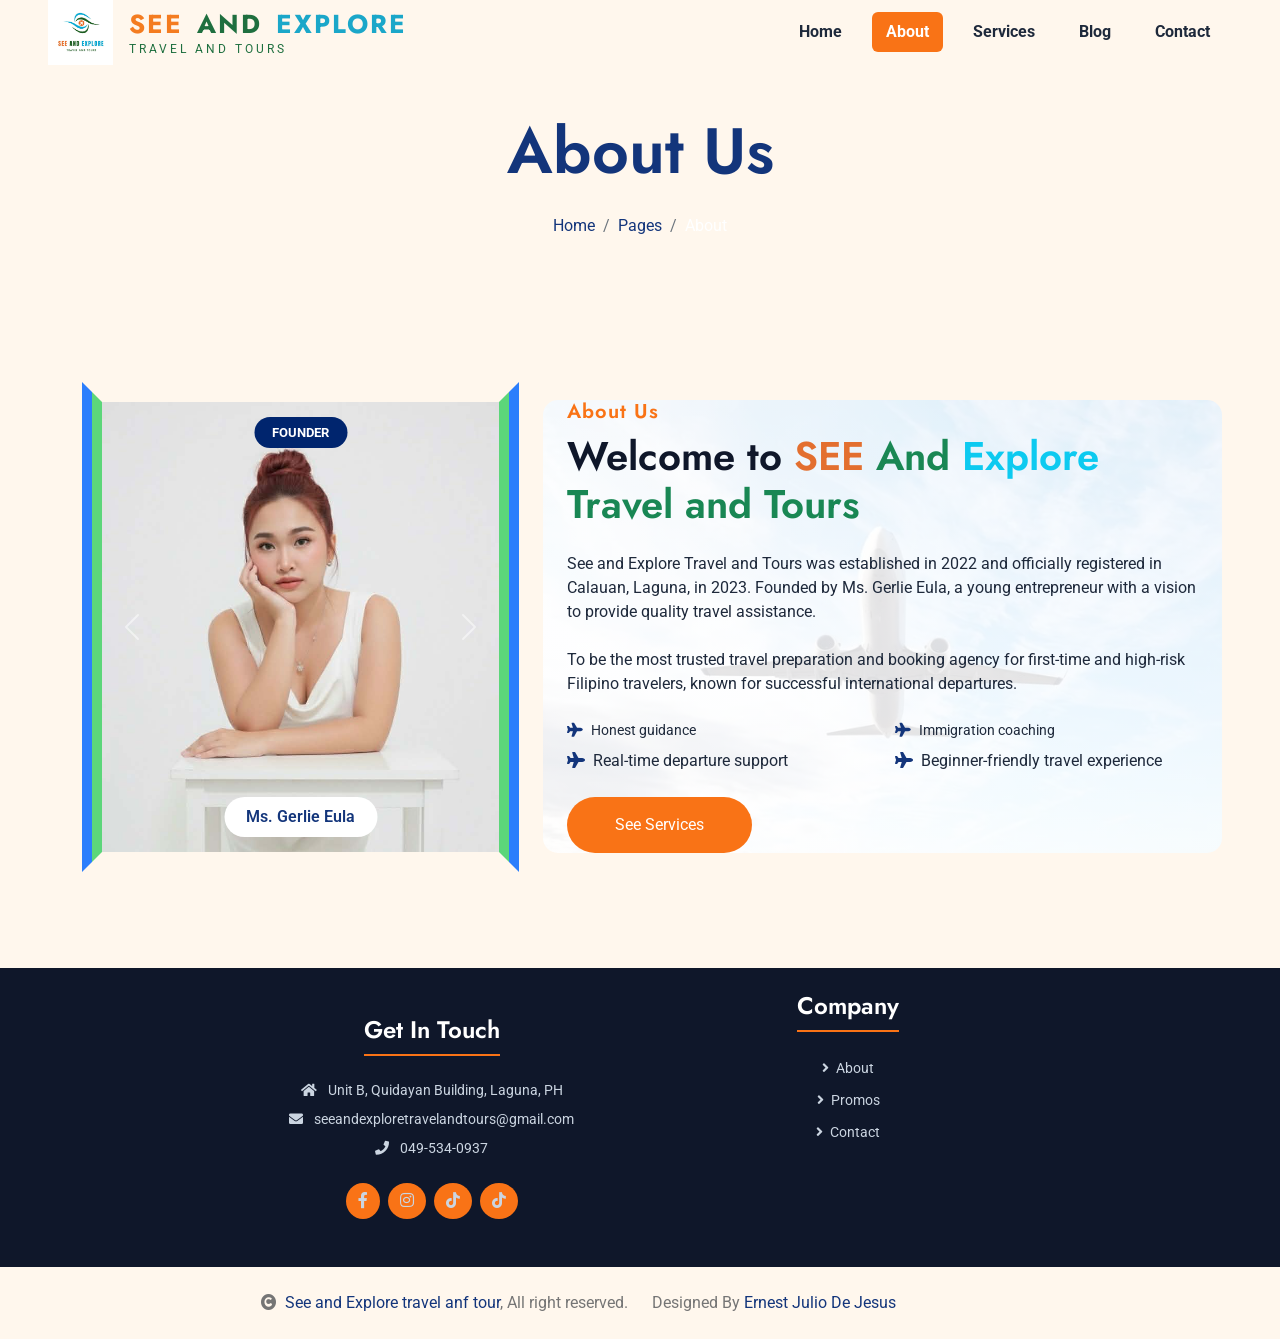
<file: about.html>
<!DOCTYPE html>
<html lang="en">

<head>
    <meta charset="utf-8">
    <title>See And Explore Travel and Tour</title>
    <meta content="width=device-width, initial-scale=1.0" name="viewport">
    <meta content="" name="keywords">
    <meta content="" name="description">

    <!-- Google Web Fonts -->
    <link rel="preconnect" href="https://fonts.googleapis.com">
    <link rel="preconnect" href="https://fonts.gstatic.com" crossorigin>
    <link href="https://fonts.googleapis.com/css2?family=Jost:wght@500;600&family=Roboto&display=swap" rel="stylesheet">

    <!-- Icon Font Stylesheet -->
    <link rel="stylesheet" href="https://use.fontawesome.com/releases/v5.15.4/css/all.css" />
    <link href="https://cdn.jsdelivr.net/npm/bootstrap-icons@1.4.1/font/bootstrap-icons.css" rel="stylesheet">

    <!-- Customized Bootstrap Stylesheet -->
    <link href="css/bootstrap.min.css" rel="stylesheet">

    <!-- Template Stylesheet -->
    <link href="css/style.css" rel="stylesheet">
</head>

<body>

    <!-- Navbar & Hero Start -->
    <div class="container-fluid position-relative p-0">
        <nav class="navbar navbar-expand-lg navbar-light px-4 px-lg-5 py-3 py-lg-0">
            <a href="index.html" class="navbar-brand d-flex align-items-center gap-3 p-0">

                <!-- Logo -->
                <img src="logo.jpg" alt="Logo" class="logo">

                <!-- Text -->
                <div class="brand-text">
                    <h1 class="brand-name">
                        <span class="see">SEE</span>
                        <span class="and">AND</span>
                        <span class="explore">EXPLORE</span>
                    </h1>
                    <p class="tagline">TRAVEL AND TOURS</p>
                </div>

            </a>

            <button class="navbar-toggler" type="button" data-bs-toggle="collapse" data-bs-target="#navbarCollapse"
                aria-label="Toggle navigation">
                <span class="fa fa-bars"></span>
            </button>
            <div class="collapse navbar-collapse" id="navbarCollapse">
                <div class="navbar-nav ms-auto py-0">
                    <a href="index.html" class="nav-item nav-link"><strong>Home</strong></a>
                    <a href="about.html" class="nav-item nav-link active"><strong>About</strong></a>
                    <a href="services.html" class="nav-item nav-link"><strong>Services</strong></a>
                    <a href="blog.html" class="nav-item nav-link"><strong>Blog</strong></a>
                    <a href="contact.html" class="nav-item nav-link"><strong>Contact</strong></a>
                </div>
            </div>
        </nav>
    </div>
    <!-- Navbar & Hero End -->

    <!-- Header Start -->
    <div class="container-fluid bg-breadcrumb">
        <div class="container text-center py-5" style="max-width: 900px;">
            <h3 class="text-primary display-3 mb-4">About Us</h1>
                <ol class="breadcrumb justify-content-center mb-0">
                    <li class="breadcrumb-item"><a href="index.html">Home</a></li>
                    <li class="breadcrumb-item"><a href="#">Pages</a></li>
                    <li class="breadcrumb-item active text-white">About</li>
                </ol>
        </div>
    </div>
    <!-- Header End -->

    <div class="container-fluid about py-4 py-md-5 overflow-hidden">
        <div class="container py-2 py-md-5">
            <div class="row g-5 align-items-center">

                <div class="col-lg-5 animate-left">
                    <div class="border-outer">
                        <div class="border-inner">
                            <div id="aboutCarousel" class="carousel slide agent-carousel" data-bs-ride="carousel">
                                <div class="carousel-inner">
                                    <div class="carousel-item active">
                                        <img src="img/agents/5.jpg" class="img-fluid w-100" alt="Founder"
                                            loading="lazy">
                                        <div class="agent-overlay">
                                            <div class="agent-role founder">FOUNDER</div>
                                            <div class="agent-name">Ms. Gerlie Eula</div>
                                        </div>
                                    </div>
                                    <div class="carousel-item">
                                        <img src="img/agents/2.1.jpg" class="img-fluid w-100" alt="HR / Admin"
                                            loading="lazy">
                                        <div class="agent-overlay">
                                            <div class="agent-role founder">HR / Admin</div>
                                            <div class="agent-name">Mr. Rodrigo</div>
                                        </div>
                                    </div>
                                    <div class="carousel-item">
                                        <img src="img/agents/2.2.jpg" class="img-fluid w-100" alt="Sr. Agents"
                                            loading="lazy">
                                        <div class="agent-overlay">
                                            <div class="agent-role">Sr. Agents</div>
                                            <div class="agent-name">Ms. Honeylen</div>
                                        </div>
                                    </div>
                                    <div class="carousel-item">
                                        <img src="img/agents/2.3.jpg" class="img-fluid w-100" alt="Agent"
                                            loading="lazy">
                                        <div class="agent-overlay">
                                            <div class="agent-role">AGENT</div>
                                            <div class="agent-name">Mr. Maverick</div>
                                        </div>
                                    </div>

                                    <div class="carousel-item">
                                        <img src="img/agents/2.4.jpg" class="img-fluid w-100" alt="Agent"
                                            loading="lazy">
                                        <div class="agent-overlay">
                                            <div class="agent-role">AGENT</div>
                                            <div class="agent-name">Ms. Stephanie</div>
                                        </div>
                                    </div>
                                </div>
                                <button class="carousel-control-prev" type="button" data-bs-target="#aboutCarousel"
                                    data-bs-slide="prev">
                                    <span class="carousel-control-prev-icon"></span>
                                </button>
                                <button class="carousel-control-next" type="button" data-bs-target="#aboutCarousel"
                                    data-bs-slide="next">
                                    <span class="carousel-control-next-icon"></span>
                                </button>
                            </div>
                        </div>
                    </div>
                </div>

                <div class="col-lg-7 animate-right"
                    style="background: linear-gradient(rgba(255,255,255,.85), rgba(255,255,255,.85)), url(img/banner/shutterstock_2336983021-1920w.webp); background-size: cover; background-position: center; border-radius: 15px;">
                    <h5 class="section-about-title pe-3">About Us</h5>
                    <h1 class="mb-4">
                        Welcome to <span style="color: #E36F2F;">SEE</span>
                        <span class="text-success">And</span>
                        <span class="text-info">Explore</span>
                        <span class="text-success">Travel and Tours</span>
                    </h1>
                    <p class="mb-3 mb-md-4">See and Explore Travel and Tours was established in 2022 and officially
                        registered in Calauan, Laguna, in 2023. Founded by Ms. Gerlie Eula, a young entrepreneur with a
                        vision to provide quality travel assistance.</p>
                    <p class="mb-3 mb-md-4 d-none d-md-block">To be the most trusted travel preparation and booking
                        agency for first-time and high-risk Filipino travelers, known for successful international
                        departures.</p>

                    <div class="row gy-2 gx-4 mb-4">
                        <div class="col-sm-6">
                            <p class="mb-0 small"><i class="fa fa-plane text-primary me-2"></i>Honest guidance</p>
                        </div>
                        <div class="col-sm-6">
                            <p class="mb-0 small"><i class="fa fa-plane text-primary me-2"></i>Immigration coaching</p>
                        </div>
                        <div class="col-sm-6">
                            <p class="mb-0"><i class="fa fa-plane text-primary me-2"></i>Real-time departure support</p>
                        </div>
                        <div class="col-sm-6">
                            <p class="mb-0"><i class="fa fa-plane text-primary me-2"></i>Beginner-friendly travel
                                experience</p>
                        </div>
                    </div>

                    <div class="d-flex justify-content-center justify-content-lg-start">
                        <a class="btn btn-primary rounded-pill py-2 py-md-3 px-5" href="services.html">See Services</a>
                    </div>
                </div>

            </div>
        </div>
    </div>

    <style>
        /* Slide Animations */
        @keyframes slideInLeft {
            from {
                transform: translateX(-100%);
                opacity: 0;
            }

            to {
                transform: translateX(0);
                opacity: 1;
            }
        }

        @keyframes slideInRight {
            from {
                transform: translateX(100%);
                opacity: 0;
            }

            to {
                transform: translateX(0);
                opacity: 1;
            }
        }

        .animate-left {
            animation: slideInLeft 1s ease-out forwards;
        }

        .animate-right {
            animation: slideInRight 1s ease-out forwards;
        }

        /* Borders */
        .border-outer {
            border: 10px solid;
            border-color: transparent #2b7efc;
        }

        .border-inner {
            border: 10px solid;
            border-color: transparent #5cd67a;
        }

        .agent-carousel .carousel-item img {
            height: 450px;
            object-fit: cover;
            object-position: top;
        }

        .agent-overlay {
            position: absolute;
            inset: 0;
            pointer-events: none;
        }

        .agent-role {
            position: absolute;
            top: 15px;
            left: 50%;
            transform: translateX(-50%);
            background: #00256e;
            color: #fff;
            font-weight: 700;
            padding: 6px 18px;
            border-radius: 20px;
            font-size: 13px;
            z-index: 10;
        }

        .agent-name {
            position: absolute;
            bottom: 15px;
            left: 50%;
            transform: translateX(-50%);
            background: #fff;
            color: #13357B;
            font-weight: 600;
            padding: 8px 22px;
            border-radius: 20px;
            z-index: 10;
        }

        /* Mobile Adjustments: No wasted spacing */
        @media (max-width: 768px) {
            .about {
                padding-top: 2rem !important;
                padding-bottom: 2rem !important;
            }

            .agent-carousel .carousel-item img {
                height: 320px !important;
            }

            .animate-left,
            .animate-right {
                animation-duration: 0.8s;
            }

            /* Faster on mobile */
            .section-about-title {
                font-size: 1rem;
            }

            h1 {
                font-size: 1.5rem !important;
            }
        }
    </style>

    <!-- footer start -->
    <div class="container-fluid footer py-4 py-md-5">
        <div class="container" style="max-width: 1000px;">
            <div class="row g-4 justify-content-center text-center">

                <div class="col-12 col-md-6 col-lg-5">
                    <div class="footer-item d-flex flex-column align-items-center">
                        <h4 class="mb-3 mb-md-4 text-white position-relative footer-heading">Get In Touch</h4>

                        <a href="#" class="footer-link mb-2 small">
                            <i class="fas fa-home me-2"></i> Unit B, Quidayan Building, Laguna, PH
                        </a>
                        <a href="mailto:seeandexploretravelandtours@gmail.com" class="footer-link mb-2 small">
                            <i class="fas fa-envelope me-2"></i> seeandexploretravelandtours@gmail.com
                        </a>
                        <a href="tel:0495340937" class="footer-link mb-2 small">
                            <i class="fas fa-phone me-2"></i> 049-534-0937
                        </a>

                        <div class="d-flex align-items-center justify-content-center mt-2 mt-md-3">
                            <a class="btn-square btn btn-primary rounded-circle mx-1"
                                href="https://www.facebook.com/BookYourNextDestination1">
                                <i class="fab fa-facebook-f"></i>
                            </a>
                            <a class="btn-square btn btn-primary rounded-circle mx-1"
                                href="https://www.instagram.com/see.andexplore/">
                                <i class="fab fa-instagram"></i>
                            </a>
                            <a class="btn-square btn btn-primary rounded-circle mx-1"
                                href="https://www.tiktok.com/@see_and_explore" target="_blank">
                                <i class="fab fa-tiktok"></i>
                            </a>
                            <a class="btn-square btn btn-primary rounded-circle mx-1"
                                href="https://www.tiktok.com/@miss.gerlie" target="_blank">
                                <i class="fab fa-tiktok"></i>
                            </a>
                        </div>
                    </div>
                </div>

                <div class="col-12 col-md-6 col-lg-5 mt-4 mt-md-0">
                    <div class="footer-item d-flex flex-column align-items-center">
                        <h4 class="mb-3 mb-md-4 text-white position-relative footer-heading">Company</h4>

                        <div class="row w-100 g-2 justify-content-center">
                            <div class="col-4 col-md-12">
                                <a href="about.html" class="footer-link small"><i class="fas fa-angle-right me-1"></i>
                                    About</a>
                            </div>
                            <div class="col-4 col-md-12">
                                <a href="blog.html" class="footer-link small"><i class="fas fa-angle-right me-1"></i>
                                    Promos</a>
                            </div>
                            <div class="col-4 col-md-12">
                                <a href="contact.html" class="footer-link small"><i class="fas fa-angle-right me-1"></i>
                                    Contact</a>
                            </div>
                        </div>
                    </div>
                </div>

            </div>
        </div>
    </div>
    <style>
        /* Compact adjustments for Mobile */
        @media (max-width: 767px) {
            .footer {
                padding-top: 2rem !important;
                padding-bottom: 2rem !important;
            }

            .footer-heading {
                font-size: 1.2rem;
                margin-bottom: 1rem !important;
            }

            .footer-link {
                font-size: 0.85rem !important;
                display: inline-block;
            }

            .btn-square {
                width: 35px !important;
                height: 35px !important;
            }
        }
    </style>
    <!-- footer end -->

    <!-- Copyright Start -->
    <div class="container-fluid copyright text-body py-4">
        <div class="container">
            <div class="row g-4 align-items-center">
                <div class="col-md-6 text-center text-md-end mb-md-0">
                    <i class="fas fa-copyright me-2"></i><a class="text-black" href="#">See and Explore travel anf
                        tour</a>, All right
                    reserved.
                </div>
                <div class="col-md-6  text-center text-md-start">
                    Designed By <a class="text-black" href="">Ernest Julio De Jesus</a>
                </div>
            </div>
        </div>
    </div>
    <!-- Copyright End -->


    <!-- JavaScript Libraries -->
    <script src="https://ajax.googleapis.com/ajax/libs/jquery/3.6.4/jquery.min.js"></script>
    <script src="https://cdn.jsdelivr.net/npm/bootstrap@5.0.0/dist/js/bootstrap.bundle.min.js"></script>
    <script src="lib/easing/easing.min.js"></script>
    <script src="lib/waypoints/waypoints.min.js"></script>


    <!-- Template Javascript -->
    <script src="js/main.js"></script>
</body>

</html>
</file>
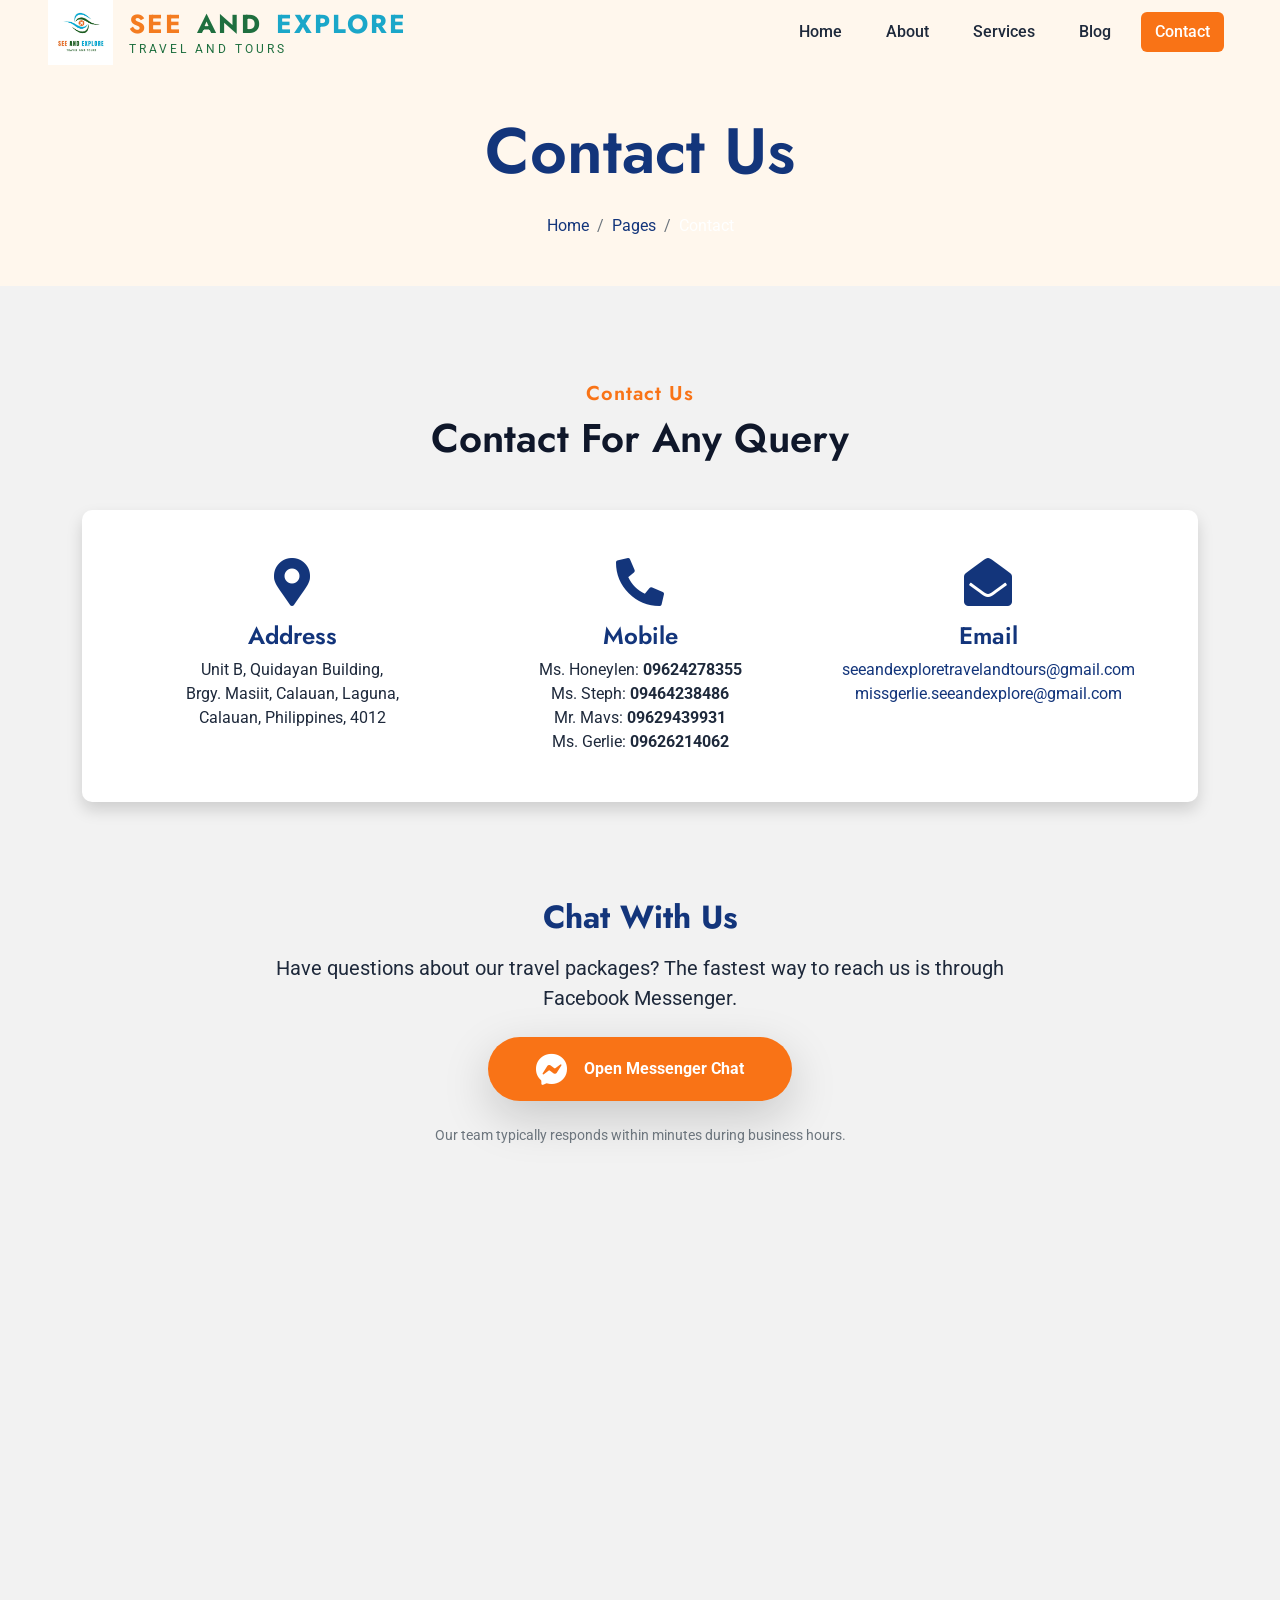
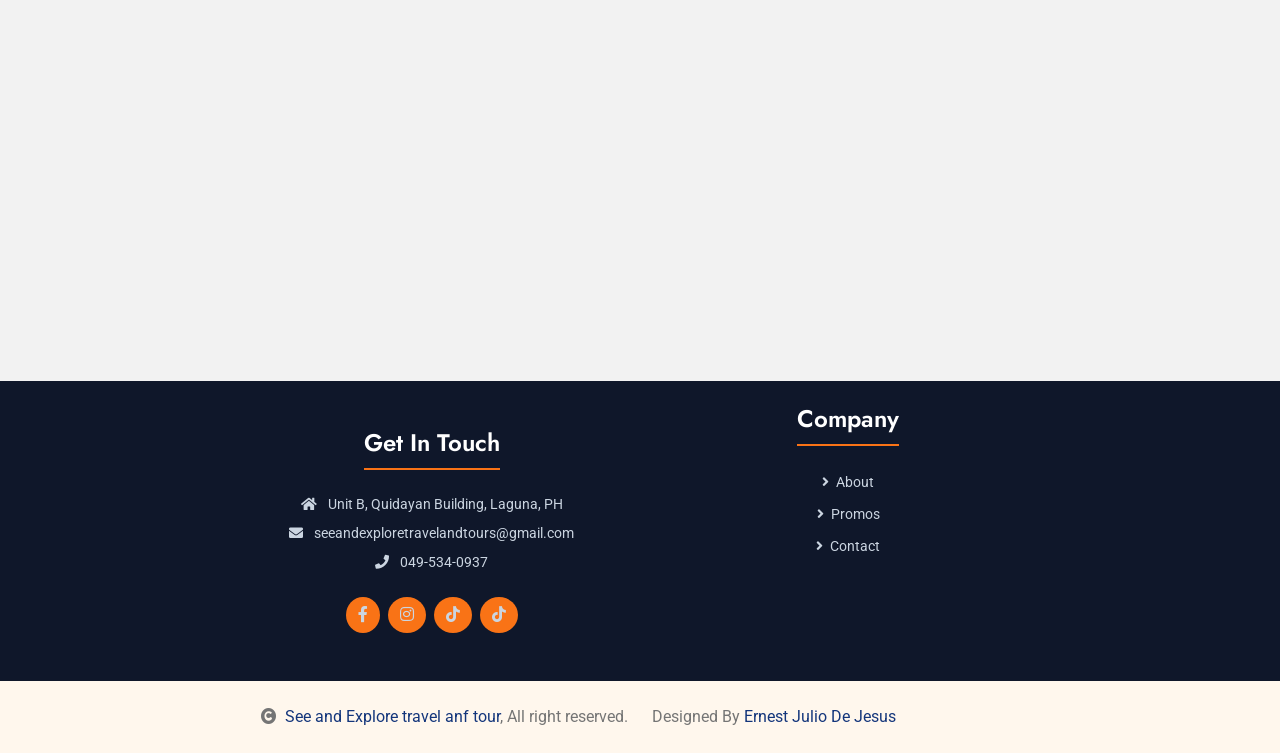
<file: contact.html>
<!DOCTYPE html>
<html lang="en">

<head>
    <meta charset="utf-8">
    <title>See And Explore Travel and Tour</title>
    <meta content="width=device-width, initial-scale=1.0" name="viewport">
    <meta content="" name="keywords">
    <meta content="" name="description">

    <!-- Google Web Fonts -->
    <link rel="preconnect" href="https://fonts.googleapis.com">
    <link rel="preconnect" href="https://fonts.gstatic.com" crossorigin>
    <link href="https://fonts.googleapis.com/css2?family=Jost:wght@500;600&family=Roboto&display=swap" rel="stylesheet">

    <!-- Icon Font Stylesheet -->
    <link rel="stylesheet" href="https://use.fontawesome.com/releases/v5.15.4/css/all.css" />
    <link href="https://cdn.jsdelivr.net/npm/bootstrap-icons@1.4.1/font/bootstrap-icons.css" rel="stylesheet">

    <!-- Customized Bootstrap Stylesheet -->
    <link href="css/bootstrap.min.css" rel="stylesheet">

    <!-- Template Stylesheet -->
    <link href="css/style.css" rel="stylesheet">
</head>

<body>

    <!-- Navbar & Hero Start -->
    <div class="container-fluid position-relative p-0">
        <nav class="navbar navbar-expand-lg navbar-light px-4 px-lg-5 py-3 py-lg-0">
            <a href="index.html" class="navbar-brand d-flex align-items-center gap-3 p-0">

                <!-- Logo -->
                <img src="logo.jpg" alt="Logo" class="logo">

                <!-- Text -->
                <div class="brand-text">
                    <h1 class="brand-name">
                        <span class="see">SEE</span>
                        <span class="and">AND</span>
                        <span class="explore">EXPLORE</span>
                    </h1>
                    <p class="tagline">TRAVEL AND TOURS</p>
                </div>

            </a>

            <button class="navbar-toggler" type="button" data-bs-toggle="collapse" data-bs-target="#navbarCollapse"
                aria-label="Toggle navigation">
                <span class="fa fa-bars"></span>
            </button>
            <div class="collapse navbar-collapse" id="navbarCollapse">
                <div class="navbar-nav ms-auto py-0">
                    <a href="index.html" class="nav-item nav-link">Home</a>
                    <a href="about.html" class="nav-item nav-link">About</a>
                    <a href="services.html" class="nav-item nav-link">Services</a>
                    <a href="blog.html" class="nav-item nav-link">Blog</a>
                    <a href="contact.html" class="nav-item nav-link active">Contact</a>
                </div>
            </div>
        </nav>
    </div>
    <!-- Navbar & Hero End -->

    <!-- Header Start -->
    <div class="container-fluid bg-breadcrumb">
        <div class="container text-center py-5" style="max-width: 900px;">
            <h3 class="text-primary display-3 mb-4">Contact Us</h1>
                <ol class="breadcrumb justify-content-center mb-0">
                    <li class="breadcrumb-item"><a href="index.html">Home</a></li>
                    <li class="breadcrumb-item"><a href="#">Pages</a></li>
                    <li class="breadcrumb-item active text-white">Contact</li>
                </ol>
        </div>
    </div>
    <!-- Header End -->

    <!-- Contact Start -->
    <div class="container-fluid contact bg-light py-5">
        <div class="container py-5">
            <div class="mx-auto text-center mb-5" style="max-width: 900px;">
                <h5 class="section-title px-3">Contact Us</h5>
                <h1 class="mb-0">Contact For Any Query</h1>
            </div>

            <div class="row g-5 align-items-center">
                <div class="col-lg-12 d-flex justify-content-center my-5">
                    <div class="bg-white rounded p-5 shadow text-center" style="max-width: 1500px; width: 100%;">
                        <div class="row g-4">
                            <div class="col-md-4 text-center">
                                <i class="fa fa-map-marker-alt fa-3x text-primary mb-3"></i>
                                <h4 class="text-primary">Address</h4>
                                <p class="mb-0">
                                    Unit B, Quidayan Building,<br>
                                    Brgy. Masiit, Calauan, Laguna,<br>
                                    Calauan, Philippines, 4012
                                </p>
                            </div>

                            <div class="col-md-4 text-center">
                                <i class="fa fa-phone-alt fa-3x text-primary mb-3"></i>
                                <h4 class="text-primary">Mobile</h4>
                                <p class="mb-0">Ms. Honeylen: <strong>09624278355</strong></p>
                                <p class="mb-0">Ms. Steph: <strong>09464238486</strong></p>
                                <p class="mb-0">Mr. Mavs: <strong>09629439931</strong></p>
                                <p class="mb-0">Ms. Gerlie: <strong>09626214062</strong></p>
                            </div>

                            <div class="col-md-4 text-center">
                                <i class="fa fa-envelope-open fa-3x text-primary mb-3"></i>
                                <h4 class="text-primary">Email</h4>
                                <p class="mb-0 text-break">
                                    <a href="mailto:seeandexploretravelandtours@gmail.com"
                                        class="text-primary text-decoration-none">
                                        seeandexploretravelandtours@gmail.com
                                    </a>
                                </p>
                                <p class="mb-0 text-break">
                                    <a href="mailto:for_ms_gerlie@gmail.com" class="text-primary text-decoration-none">
                                        missgerlie.seeandexplore@gmail.com
                                    </a>
                                </p>
                            </div>
                        </div>
                    </div>
                </div>

                <div class="container my-5 text-center">
                    <div class="col-lg-8 mx-auto">
                        <h2 class="mb-3 text-primary fw-bold">Chat With Us</h2>
                        <p class="mb-4 fs-5">
                            Have questions about our travel packages? The fastest way to reach us is through Facebook
                            Messenger.
                        </p>

                        <a href="https://m.me/BookYourNextDestination1" target="_blank"
                            class="btn btn-primary px-5 py-3 fw-bold rounded-pill shadow-lg d-inline-flex align-items-center">
                            <i class="fab fa-facebook-messenger fa-2x me-3"></i>
                            <span>Open Messenger Chat</span>
                        </a>

                        <p class="mt-4 text-muted small">Our team typically responds within minutes during business
                            hours.</p>
                    </div>
                </div>

                <div class="col-12">
                    <div class="rounded overflow-hidden">

                        <div class="ratio ratio-16x9">
                            <iframe
                                src="https://www.google.com/maps/embed?pb=!4v1770205426831!6m8!1m7!1sOSH61sIdiLHdOrWmbVDqhg!2m2!1d14.14846169391195!2d121.3134235310372!3f34.27531898756812!4f-3.635124666407833!5f1.0940233466614662"
                                style="border:0;" allowfullscreen="" loading="lazy"
                                referrerpolicy="no-referrer-when-downgrade" title="Google Maps">
                            </iframe>
                        </div>

                    </div>
                </div>
            </div>
        </div>
    </div>
    <!-- Contact End -->


    <!-- footer start -->
    <div class="container-fluid footer py-4 py-md-5">
        <div class="container" style="max-width: 1000px;">
            <div class="row g-4 justify-content-center text-center">

                <div class="col-12 col-md-6 col-lg-5">
                    <div class="footer-item d-flex flex-column align-items-center">
                        <h4 class="mb-3 mb-md-4 text-white position-relative footer-heading">Get In Touch</h4>

                        <a href="#" class="footer-link mb-2 small">
                            <i class="fas fa-home me-2"></i> Unit B, Quidayan Building, Laguna, PH
                        </a>
                        <a href="mailto:seeandexploretravelandtours@gmail.com" class="footer-link mb-2 small">
                            <i class="fas fa-envelope me-2"></i> seeandexploretravelandtours@gmail.com
                        </a>
                        <a href="tel:0495340937" class="footer-link mb-2 small">
                            <i class="fas fa-phone me-2"></i> 049-534-0937
                        </a>

                        <div class="d-flex align-items-center justify-content-center mt-2 mt-md-3">
                            <a class="btn-square btn btn-primary rounded-circle mx-1"
                                href="https://www.facebook.com/BookYourNextDestination1">
                                <i class="fab fa-facebook-f"></i>
                            </a>
                            <a class="btn-square btn btn-primary rounded-circle mx-1"
                                href="https://www.instagram.com/see.andexplore/">
                                <i class="fab fa-instagram"></i>
                            </a>
                            <a class="btn-square btn btn-primary rounded-circle mx-1"
                                href="https://www.tiktok.com/@see_and_explore" target="_blank">
                                <i class="fab fa-tiktok"></i>
                            </a>
                            <a class="btn-square btn btn-primary rounded-circle mx-1"
                                href="https://www.tiktok.com/@miss.gerlie" target="_blank">
                                <i class="fab fa-tiktok"></i>
                            </a>
                        </div>
                    </div>
                </div>

                <div class="col-12 col-md-6 col-lg-5 mt-4 mt-md-0">
                    <div class="footer-item d-flex flex-column align-items-center">
                        <h4 class="mb-3 mb-md-4 text-white position-relative footer-heading">Company</h4>

                        <div class="row w-100 g-2 justify-content-center">
                            <div class="col-4 col-md-12">
                                <a href="about.html" class="footer-link small"><i class="fas fa-angle-right me-1"></i>
                                    About</a>
                            </div>
                            <div class="col-4 col-md-12">
                                <a href="blog.html" class="footer-link small"><i class="fas fa-angle-right me-1"></i>
                                    Promos</a>
                            </div>
                            <div class="col-4 col-md-12">
                                <a href="contact.html" class="footer-link small"><i class="fas fa-angle-right me-1"></i>
                                    Contact</a>
                            </div>
                        </div>
                    </div>
                </div>

            </div>
        </div>
    </div>
    <style>
        /* Compact adjustments for Mobile */
        @media (max-width: 767px) {
            .footer {
                padding-top: 2rem !important;
                padding-bottom: 2rem !important;
            }

            .footer-heading {
                font-size: 1.2rem;
                margin-bottom: 1rem !important;
            }

            .footer-link {
                font-size: 0.85rem !important;
                display: inline-block;
            }

            .btn-square {
                width: 35px !important;
                height: 35px !important;
            }
        }
    </style>
    <!-- footer end -->

    <!-- Copyright Start -->
    <div class="container-fluid copyright text-body py-4">
        <div class="container">
            <div class="row g-4 align-items-center">
                <div class="col-md-6 text-center text-md-end mb-md-0">
                    <i class="fas fa-copyright me-2"></i><a class="text-black" href="#">See and Explore travel anf
                        tour</a>, All right
                    reserved.
                </div>
                <div class="col-md-6  text-center text-md-start">
                    Designed By <a class="text-black" href="">Ernest Julio De Jesus</a>
                </div>
            </div>
        </div>
    </div>
    <!-- Copyright End -->

    <!-- JavaScript Libraries -->
    <script src="https://ajax.googleapis.com/ajax/libs/jquery/3.6.4/jquery.min.js"></script>
    <script src="https://cdn.jsdelivr.net/npm/bootstrap@5.0.0/dist/js/bootstrap.bundle.min.js"></script>
    <script src="lib/easing/easing.min.js"></script>
    <script src="lib/waypoints/waypoints.min.js"></script>


    <!-- Template Javascript -->
    <script src="js/main.js"></script>
</body>

</html>
</file>
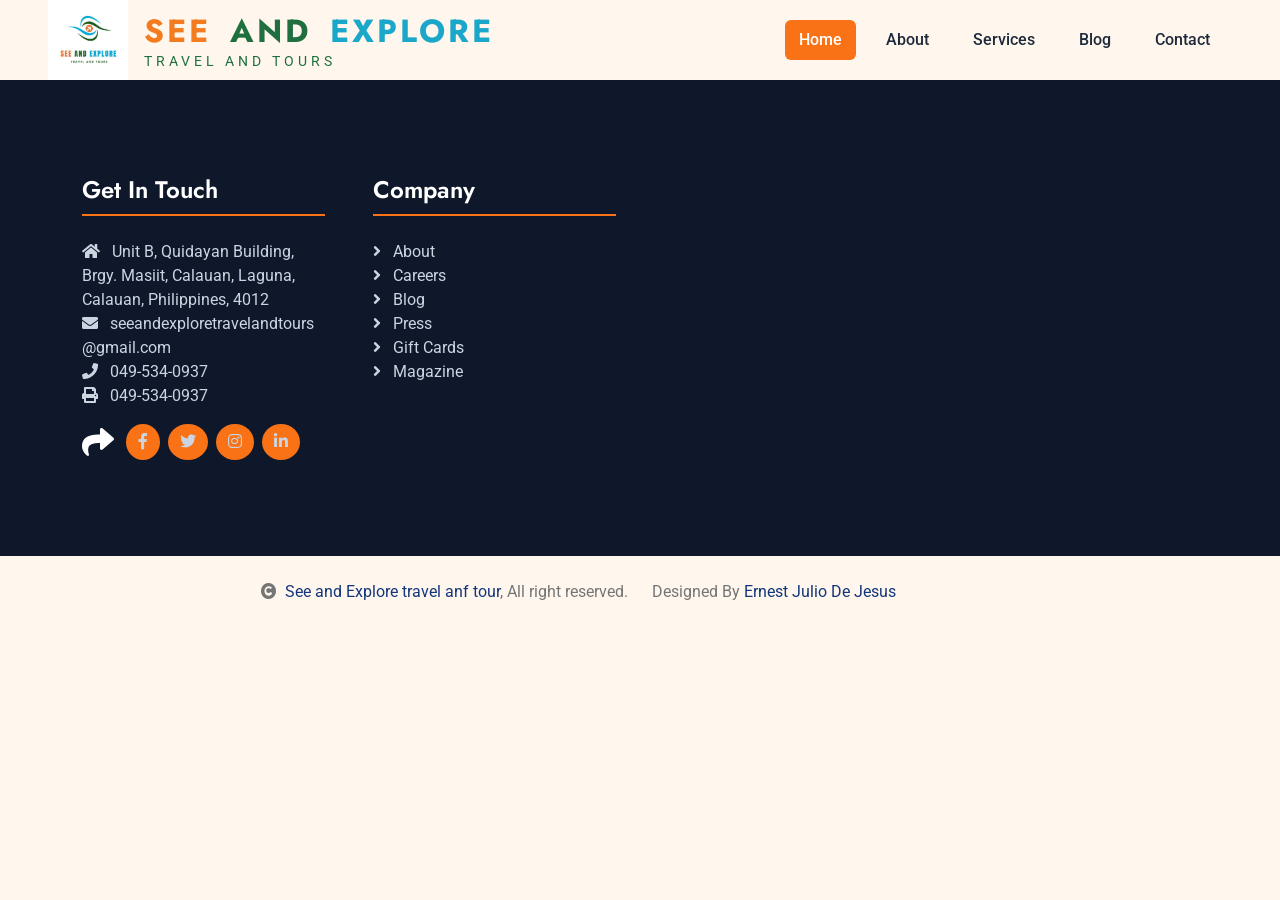
<file: home.html>
<!DOCTYPE html>
<html lang="en">

<head>
    <meta charset="utf-8">
    <title>Travela - Tourism Website Template</title>
    <meta content="width=device-width, initial-scale=1.0" name="viewport">
    <meta content="" name="keywords">
    <meta content="" name="description">

    <!-- Google Web Fonts -->
    <link rel="preconnect" href="https://fonts.googleapis.com">
    <link rel="preconnect" href="https://fonts.gstatic.com" crossorigin>
    <link href="https://fonts.googleapis.com/css2?family=Jost:wght@500;600&family=Roboto&display=swap" rel="stylesheet">

    <!-- Icon Font Stylesheet -->
    <link rel="stylesheet" href="https://use.fontawesome.com/releases/v5.15.4/css/all.css" />
    <link href="https://cdn.jsdelivr.net/npm/bootstrap-icons@1.4.1/font/bootstrap-icons.css" rel="stylesheet">

    <!-- Customized Bootstrap Stylesheet -->
    <link href="css/bootstrap.min.css" rel="stylesheet">

    <!-- Template Stylesheet -->
    <link href="css/style.css" rel="stylesheet">
</head>

<body>

    <!-- Navbar & Hero Start -->
    <div class="container-fluid position-relative p-0">
        <nav class="navbar navbar-expand-lg navbar-light px-4 px-lg-5 py-3 py-lg-0">
            <a href="index.html" class="navbar-brand d-flex align-items-center gap-3 p-0">

                <!-- Logo -->
                <img src="logo.jpg" alt="Logo" class="logo">

                <!-- Text -->
                <div class="brand-text">
                    <h1 class="brand-name">
                        <span class="see">SEE</span>
                        <span class="and">AND</span>
                        <span class="explore">EXPLORE</span>
                    </h1>
                    <p class="tagline">TRAVEL AND TOURS</p>
                </div>

            </a>

            <style>
                /* Logo */
                .logo {
                    width: 80px;
                    height: auto;
                }

                /* Text container */
                .brand-text {
                    line-height: 1;
                }

                /* Main Text */
                .brand-name {
                    font-size: 32px;
                    font-weight: 700;
                    letter-spacing: 3px;
                    margin: 0;
                    white-space: nowrap;
                }

                /* Colors */
                .see {
                    color: #f47c20;
                }

                .and {
                    color: #1f6f3f;
                    margin: 0 6px;
                }

                .explore {
                    color: #1ba7c9;
                }

                /* Subtitle */
                .tagline {
                    margin: 4px 0 0 0;
                    font-size: 14px;
                    letter-spacing: 4px;
                    color: #1f6f3f;
                }
            </style>

            <button class="navbar-toggler" type="button" data-bs-toggle="collapse" data-bs-target="#navbarCollapse">
                <span class="fa fa-bars"></span>
            </button>
            <div class="collapse navbar-collapse" id="navbarCollapse">
                <div class="navbar-nav ms-auto py-0">
                    <a href="index.html" class="nav-item nav-link active">Home</a>
                    <a href="about.html" class="nav-item nav-link">About</a>
                    <a href="services.html" class="nav-item nav-link">Services</a>
                    <a href="blog.html" class="nav-item nav-link">Blog</a>
                    <a href="contact.html" class="nav-item nav-link">Contact</a>
                </div>
            </div>
        </nav>
    </div>
    <!-- Navbar & Hero End -->

    <!-- Footer Start -->
    <div class="container-fluid footer py-5">
        <div class="container py-5">
            <div class="row g-5">
                <div class="col-md-6 col-lg-6 col-xl-3">
                    <div class="footer-item d-flex flex-column">
                        <h4 class="mb-4 text-white">Get In Touch</h4>
                        <a href=""><i class="fas fa-home me-2"></i> Unit B, Quidayan Building, Brgy. Masiit, Calauan,
                            Laguna, Calauan, Philippines, 4012 </a>
                        <a href=""><i class="fas fa-envelope me-2"></i>
                            seeandexploretravelandtours<br>@gmail.com</a>
                        <a href=""><i class="fas fa-phone me-2"></i> 049-534-0937</a>
                        <a href="" class="mb-3"><i class="fas fa-print me-2"></i> 049-534-0937</a>
                        <div class="d-flex align-items-center">
                            <i class="fas fa-share fa-2x text-white me-2"></i>
                            <a class="btn-square btn btn-primary rounded-circle mx-1" href="" aria-label="Facebook"><i
                                    class="fab fa-facebook-f"></i></a>
                            <a class="btn-square btn btn-primary rounded-circle mx-1" href="" aria-label="Twitter"><i
                                    class="fab fa-twitter"></i></a>
                            <a class="btn-square btn btn-primary rounded-circle mx-1" href="" aria-label="Instagram"><i
                                    class="fab fa-instagram"></i></a>
                            <a class="btn-square btn btn-primary rounded-circle mx-1" href="" aria-label="LinkedIn"><i
                                    class="fab fa-linkedin-in"></i></a>
                        </div>
                    </div>
                </div>
                <div class="col-md-6 col-lg-6 col-xl-3">
                    <div class="footer-item d-flex flex-column">
                        <h4 class="mb-4 text-white">Company</h4>
                        <a href=""><i class="fas fa-angle-right me-2"></i> About</a>
                        <a href=""><i class="fas fa-angle-right me-2"></i> Careers</a>
                        <a href=""><i class="fas fa-angle-right me-2"></i> Blog</a>
                        <a href=""><i class="fas fa-angle-right me-2"></i> Press</a>
                        <a href=""><i class="fas fa-angle-right me-2"></i> Gift Cards</a>
                        <a href=""><i class="fas fa-angle-right me-2"></i> Magazine</a>
                    </div>
                </div>
            </div>
        </div>
    </div>
    <!-- Footer End -->
    <!-- Copyright Start -->
    <div class="container-fluid copyright text-body py-4">
        <div class="container">
            <div class="row g-4 align-items-center">
                <div class="col-md-6 text-center text-md-end mb-md-0">
                    <i class="fas fa-copyright me-2"></i><a class="text-black" href="#">See and Explore travel anf
                        tour</a>, All right
                    reserved.
                </div>
                <div class="col-md-6  text-center text-md-start">
                    Designed By <a class="text-black" href="">Ernest Julio De Jesus</a>
                </div>
            </div>
        </div>
    </div>
    <!-- Copyright End -->


    <!-- JavaScript Libraries -->
    <script src="https://ajax.googleapis.com/ajax/libs/jquery/3.6.4/jquery.min.js"></script>
    <script src="https://cdn.jsdelivr.net/npm/bootstrap@5.0.0/dist/js/bootstrap.bundle.min.js"></script>
    <script src="lib/easing/easing.min.js"></script>
    <script src="lib/waypoints/waypoints.min.js"></script>


    <!-- Template Javascript -->
    <script src="js/main.js"></script>
</body>

</html>
</file>
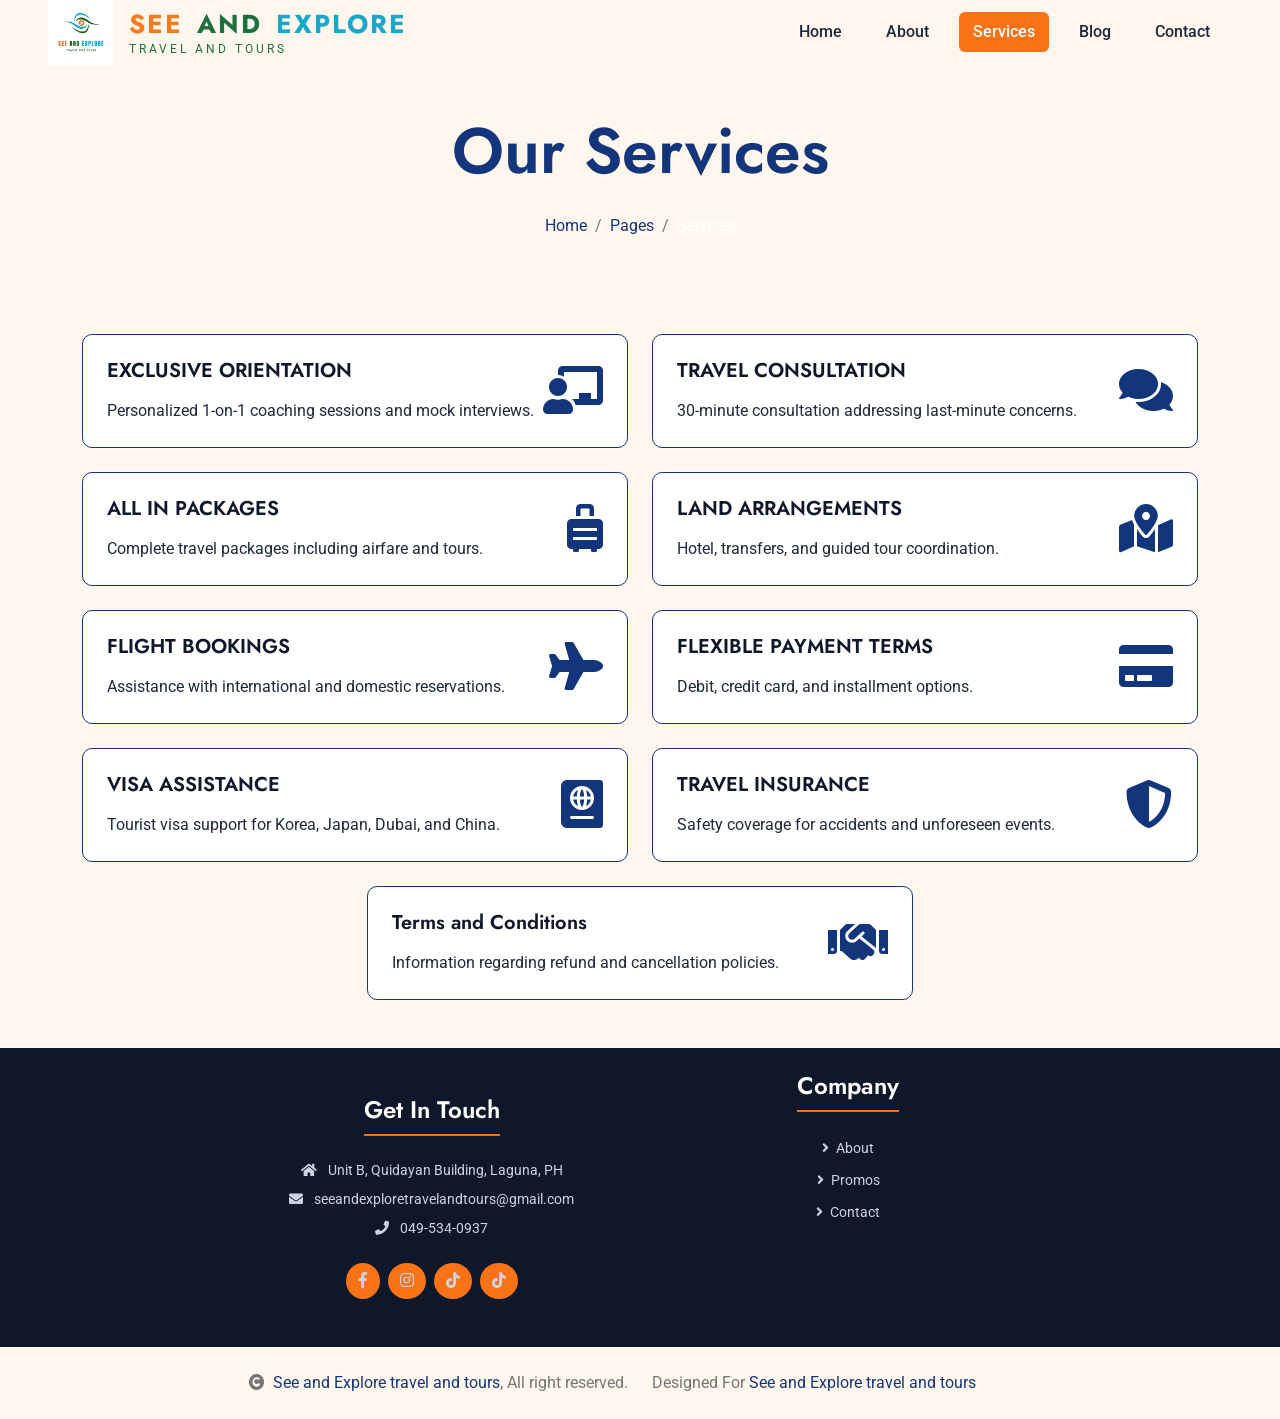
<file: services.html>
<!DOCTYPE html>
<html lang="en">

<head>
    <meta charset="utf-8">
    <title>See And Explore Travel and Tour</title>
    <meta content="width=device-width, initial-scale=1.0" name="viewport">

    <!-- Google Web Fonts -->
    <link rel="preconnect" href="https://fonts.googleapis.com">
    <link rel="preconnect" href="https://fonts.gstatic.com" crossorigin>
    <link href="https://fonts.googleapis.com/css2?family=Jost:wght@500;600&family=Roboto&display=swap" rel="stylesheet">

    <!-- Icons -->
    <link rel="stylesheet" href="https://use.fontawesome.com/releases/v5.15.4/css/all.css" />
    <link href="https://cdn.jsdelivr.net/npm/bootstrap-icons@1.4.1/font/bootstrap-icons.css" rel="stylesheet">

    <!-- Bootstrap -->
    <link href="css/bootstrap.min.css" rel="stylesheet">

    <!-- Template CSS -->
    <link href="css/style.css" rel="stylesheet">
</head>

<body>

    <!-- Navbar -->
    <div class="container-fluid position-relative p-0">
        <nav class="navbar navbar-expand-lg navbar-light px-4 px-lg-5 py-3 py-lg-0">
            <a href="index.html" class="navbar-brand d-flex align-items-center gap-3 p-0">

                <img src="logo.jpg" alt="Logo" class="logo">

                <div class="brand-text">
                    <h1 class="brand-name">
                        <span class="see">SEE</span>
                        <span class="and">AND</span>
                        <span class="explore">EXPLORE</span>
                    </h1>
                    <p class="tagline">TRAVEL AND TOURS</p>
                </div>

            </a>

            <button class="navbar-toggler" type="button" data-bs-toggle="collapse" data-bs-target="#navbarCollapse">
                <span class="fa fa-bars"></span>
            </button>

            <div class="collapse navbar-collapse" id="navbarCollapse">
                <div class="navbar-nav ms-auto py-0">
                    <a href="index.html" class="nav-item nav-link">Home</a>
                    <a href="about.html" class="nav-item nav-link">About</a>
                    <a href="services.html" class="nav-item nav-link active">Services</a>
                    <a href="blog.html" class="nav-item nav-link">Blog</a>
                    <a href="contact.html" class="nav-item nav-link">Contact</a>
                </div>
            </div>
        </nav>
    </div>

    <!-- Header -->
    <div class="container-fluid bg-breadcrumb">
        <div class="container text-center py-5" style="max-width: 900px;">
            <h3 class="text-primary display-3 mb-4">Our Services</h3>
            <ol class="breadcrumb justify-content-center mb-0">
                <li class="breadcrumb-item"><a href="index.html">Home</a></li>
                <li class="breadcrumb-item"><a href="#">Pages</a></li>
                <li class="breadcrumb-item active text-white">Services</li>
            </ol>
        </div>
    </div>

    <!-- start service -->
    <div class="container py-5 overflow-hidden" id="services-section">
        <div class="row g-4">

            <div class="col-lg-6 serv-anim serv-left">
                <div class="service-card d-flex justify-content-between align-items-center bg-white border border-primary rounded p-4 h-100"
                    data-service="EXCLUSIVE ORIENTATION">
                    <div class="service-content">
                        <h5 class="mb-3">EXCLUSIVE ORIENTATION</h5>
                        <p class="mb-0">Personalized 1-on-1 coaching sessions and mock interviews.</p>
                    </div>
                    <div class="service-icon"><i class="fas fa-chalkboard-teacher fa-3x text-primary"></i></div>
                </div>
            </div>

            <div class="col-lg-6 serv-anim serv-right">
                <div class="service-card d-flex justify-content-between align-items-center bg-white border border-primary rounded p-4 h-100"
                    data-service="TRAVEL CONSULTATION">
                    <div class="service-content">
                        <h5 class="mb-3">TRAVEL CONSULTATION</h5>
                        <p class="mb-0">30-minute consultation addressing last-minute concerns.</p>
                    </div>
                    <div class="service-icon"><i class="fas fa-comments fa-3x text-primary"></i></div>
                </div>
            </div>

            <div class="col-lg-6 serv-anim serv-left">
                <div class="service-card d-flex justify-content-between align-items-center bg-white border border-primary rounded p-4 h-100"
                    data-service="ALL IN PACKAGES">
                    <div class="service-content">
                        <h5 class="mb-3">ALL IN PACKAGES</h5>
                        <p class="mb-0">Complete travel packages including airfare and tours.</p>
                    </div>
                    <div class="service-icon"><i class="fas fa-suitcase-rolling fa-3x text-primary"></i></div>
                </div>
            </div>

            <div class="col-lg-6 serv-anim serv-right">
                <div class="service-card d-flex justify-content-between align-items-center bg-white border border-primary rounded p-4 h-100"
                    data-service="LAND ARRANGEMENTS">
                    <div class="service-content">
                        <h5 class="mb-3">LAND ARRANGEMENTS</h5>
                        <p class="mb-0">Hotel, transfers, and guided tour coordination.</p>
                    </div>
                    <div class="service-icon"><i class="fas fa-map-marked-alt fa-3x text-primary"></i></div>
                </div>
            </div>

            <div class="col-lg-6 serv-anim serv-left">
                <div class="service-card d-flex justify-content-between align-items-center bg-white border border-primary rounded p-4 h-100"
                    data-service="FLIGHT BOOKINGS">
                    <div class="service-content">
                        <h5 class="mb-3">FLIGHT BOOKINGS</h5>
                        <p class="mb-0">Assistance with international and domestic reservations.</p>
                    </div>
                    <div class="service-icon"><i class="fas fa-plane fa-3x text-primary"></i></div>
                </div>
            </div>

            <div class="col-lg-6 serv-anim serv-right">
                <div class="service-card d-flex justify-content-between align-items-center bg-white border border-primary rounded p-4 h-100"
                    data-service="FLEXIBLE PAYMENT">
                    <div class="service-content">
                        <h5 class="mb-3">FLEXIBLE PAYMENT TERMS</h5>
                        <p class="mb-0">Debit, credit card, and installment options.</p>
                    </div>
                    <div class="service-icon"><i class="fas fa-credit-card fa-3x text-primary"></i></div>
                </div>
            </div>

            <div class="col-lg-6 serv-anim serv-left">
                <div class="service-card d-flex justify-content-between align-items-center bg-white border border-primary rounded p-4 h-100"
                    data-service="VISA ASSISTANCE">
                    <div class="service-content">
                        <h5 class="mb-3">VISA ASSISTANCE</h5>
                        <p class="mb-0">Tourist visa support for Korea, Japan, Dubai, and China.</p>
                    </div>
                    <div class="service-icon"><i class="fas fa-passport fa-3x text-primary"></i></div>
                </div>
            </div>

            <div class="col-lg-6 serv-anim serv-right">
                <div class="service-card d-flex justify-content-between align-items-center bg-white border border-primary rounded p-4 h-100"
                    data-service="TRAVEL INSURANCE">
                    <div class="service-content">
                        <h5 class="mb-3">TRAVEL INSURANCE</h5>
                        <p class="mb-0">Safety coverage for accidents and unforeseen events.</p>
                    </div>
                    <div class="service-icon"><i class="fas fa-shield-alt fa-3x text-primary"></i></div>
                </div>
            </div>

            <div class="col-lg-6 offset-lg-3 serv-anim serv-pop">
                <div class="service-card d-flex justify-content-between align-items-center bg-white border border-primary rounded p-4 h-100"
                    data-service="Terms and Agreement">
                    <div class="service-content">
                        <h5 class="mb-3">Terms and Conditions</h5>
                        <p class="mb-0">Information regarding refund and cancellation policies.</p>
                    </div>
                    <div class="service-icon"><i class="fas fa-handshake fa-3x text-primary"></i></div>
                </div>
            </div>

        </div>
    </div>

    <div class="modal fade" id="servicePromoModal" tabindex="-1" aria-hidden="true">
        <div class="modal-dialog modal-dialog-centered">
            <div class="modal-content rounded-4 shadow border-0">
                <div class="modal-header border-0 bg-primary text-white rounded-top-4">
                    <h5 class="modal-title" id="servModalTitle">Service Details</h5>
                    <button type="button" class="btn-close btn-close-white" data-bs-dismiss="modal"></button>
                </div>
                <div class="modal-body text-center p-5">
                    <p class="fs-5">Would you like more information or specific promos for this service?</p>
                    <a href="contact.html" class="btn btn-primary rounded-pill px-5 py-2 mt-3">Inquire Now</a>
                </div>
            </div>
        </div>
    </div>
    <style>
        /* Starting Positions */
        .serv-anim {
            opacity: 0;
            transition: all 0.9s cubic-bezier(0.25, 0.46, 0.45, 0.94);
        }

        .serv-left {
            transform: translateX(-80px);
        }

        .serv-right {
            transform: translateX(80px);
        }

        .serv-pop {
            transform: scale(0.6);
        }

        /* Entry Animation (Triggered by JS) */
        .serv-anim.active {
            opacity: 1;
            transform: translateX(0) scale(1);
        }

        /* Card Styling */
        .service-card {
            cursor: pointer;
            transition: 0.3s;
        }

        .service-card:hover {
            transform: translateY(-8px);
            box-shadow: 0 10px 30px rgba(19, 53, 123, 0.15);
            background-color: #f8f9fa !important;
        }
    </style>

    <script>
        document.addEventListener("DOMContentLoaded", function () {
            // 1. Scroll Animation Logic
            const servCards = document.querySelectorAll('.serv-anim');

            const servObserver = new IntersectionObserver((entries) => {
                entries.forEach((entry) => {
                    if (entry.isIntersecting) {
                        entry.target.classList.add('active');
                        // Optional: Unobserve if you only want it to happen once
                        // servObserver.unobserve(entry.target); 
                    }
                });
            }, { threshold: 0.1 });

            servCards.forEach(card => servObserver.observe(card));

            // 2. Modal Logic
            const cards = document.querySelectorAll('.service-card');
            cards.forEach(card => {
                card.addEventListener('click', function () {
                    const title = this.getAttribute('data-service');
                    document.getElementById('servModalTitle').innerText = title;

                    const myModal = new bootstrap.Modal(document.getElementById('servicePromoModal'));
                    myModal.show();
                });
            });
        });
    </script>
    <!-- end service -->

    <!-- footer start -->
    <div class="container-fluid footer py-4 py-md-5">
        <div class="container" style="max-width: 1000px;">
            <div class="row g-4 justify-content-center text-center">

                <div class="col-12 col-md-6 col-lg-5">
                    <div class="footer-item d-flex flex-column align-items-center">
                        <h4 class="mb-3 mb-md-4 text-white position-relative footer-heading">Get In Touch</h4>

                        <a href="#" class="footer-link mb-2 small">
                            <i class="fas fa-home me-2"></i> Unit B, Quidayan Building, Laguna, PH
                        </a>
                        <a href="mailto:seeandexploretravelandtours@gmail.com" class="footer-link mb-2 small">
                            <i class="fas fa-envelope me-2"></i> seeandexploretravelandtours@gmail.com
                        </a>
                        <a href="tel:0495340937" class="footer-link mb-2 small">
                            <i class="fas fa-phone me-2"></i> 049-534-0937
                        </a>

                        <div class="d-flex align-items-center justify-content-center mt-2 mt-md-3">
                            <a class="btn-square btn btn-primary rounded-circle mx-1"
                                href="https://www.facebook.com/BookYourNextDestination1">
                                <i class="fab fa-facebook-f"></i>
                            </a>
                            <a class="btn-square btn btn-primary rounded-circle mx-1"
                                href="https://www.instagram.com/see.andexplore/">
                                <i class="fab fa-instagram"></i>
                            </a>
                            <a class="btn-square btn btn-primary rounded-circle mx-1"
                                href="https://www.tiktok.com/@see_and_explore" target="_blank">
                                <i class="fab fa-tiktok"></i>
                            </a>
                            <a class="btn-square btn btn-primary rounded-circle mx-1"
                                href="https://www.tiktok.com/@miss.gerlie" target="_blank">
                                <i class="fab fa-tiktok"></i>
                            </a>
                        </div>
                    </div>
                </div>

                <div class="col-12 col-md-6 col-lg-5 mt-4 mt-md-0">
                    <div class="footer-item d-flex flex-column align-items-center">
                        <h4 class="mb-3 mb-md-4 text-white position-relative footer-heading">Company</h4>

                        <div class="row w-100 g-2 justify-content-center">
                            <div class="col-4 col-md-12">
                                <a href="about.html" class="footer-link small"><i class="fas fa-angle-right me-1"></i>
                                    About</a>
                            </div>
                            <div class="col-4 col-md-12">
                                <a href="blog.html" class="footer-link small"><i class="fas fa-angle-right me-1"></i>
                                    Promos</a>
                            </div>
                            <div class="col-4 col-md-12">
                                <a href="contact.html" class="footer-link small"><i class="fas fa-angle-right me-1"></i>
                                    Contact</a>
                            </div>
                        </div>
                    </div>
                </div>

            </div>
        </div>
    </div>
    <style>
        /* Compact adjustments for Mobile */
        @media (max-width: 767px) {
            .footer {
                padding-top: 2rem !important;
                padding-bottom: 2rem !important;
            }

            .footer-heading {
                font-size: 1.2rem;
                margin-bottom: 1rem !important;
            }

            .footer-link {
                font-size: 0.85rem !important;
                display: inline-block;
            }

            .btn-square {
                width: 35px !important;
                height: 35px !important;
            }
        }
    </style>
    <!-- footer end -->


    <!-- Copyright Start -->
    <div class="container-fluid copyright text-body py-4">
        <div class="container">
            <div class="row g-4 align-items-center">
                <div class="col-md-6 text-center text-md-end mb-md-0">
                    <i class="fas fa-copyright me-2"></i><a class="text-black" href="#">See and Explore travel and
                        tours</a>, All right
                    reserved.
                </div>
                <div class="col-md-6  text-center text-md-start">
                    Designed For <a class="text-black" href="">See and Explore travel and
                        tours</a>
                </div>
            </div>
        </div>
    </div>
    <!-- Copyright End -->


    <!-- JS -->
    <script src="https://ajax.googleapis.com/ajax/libs/jquery/3.6.4/jquery.min.js"></script>
    <script src="https://cdn.jsdelivr.net/npm/bootstrap@5.0.0/dist/js/bootstrap.bundle.min.js"></script>
    <script src="lib/easing/easing.min.js"></script>
    <script src="lib/waypoints/waypoints.min.js"></script>
    <script src="js/main.js"></script>

    <!-- PROMO MODAL SCRIPT -->
    <script>
        document.addEventListener("DOMContentLoaded", function () {

            const promoModal = new bootstrap.Modal(
                document.getElementById('promoModal')
            );

            const redirectURL = "promos.html";

            document.querySelectorAll('.promo-card').forEach(card => {
                card.style.cursor = "pointer";

                card.addEventListener('click', function () {
                    promoModal.show();
                });
            });

            document.getElementById('goToPromos')
                .addEventListener('click', function () {
                    window.location.href = redirectURL;
                });
        });
    </script>

</body>

</html>
</file>
<file: css/style.css>
/********** Template CSS **********/
:root {
    --primary: #0F172A;
    --secondary: #F97316;
    --tertiary: #FDBA74;
    --light: #FFF7ED;
    --dark: #1E293B;
}


body {
    font-family: 'Roboto', sans-serif;
    overflow-x: hidden;
}

h1,
h2,
h3,
h4,
h5,
h6 {
    font-weight: 600;
    font-family: 'Jost', sans-serif;
}

/********** Navbar & Brand **********/
.navbar {
    padding: 12px 0;
    transition: all 0.3s ease;
    background: #ffffff;
}

.navbar-light .navbar-nav .nav-link {
    margin: 0 8px;
    padding: 8px 14px;
    font-size: 16px;
    font-weight: 500;
    color: var(--dark);
    transition: all 0.3s ease;
    border-radius: 6px;
}

.navbar-light .navbar-nav .nav-link:hover,
.navbar-light .navbar-nav .nav-link.active {
    background: var(--primary);
    color: #ffffff !important;
}

.navbar-toggler {
    border: 2px solid var(--primary);
    padding: 6px 12px;
}

.navbar-toggler:focus {
    box-shadow: none;
}

/* Brand Logo */
.logo {
    width: 65px;
    height: auto;
}

/* Brand Text */
.brand-text {
    line-height: 1.1;
}

.brand-name {
    font-size: 26px;
    font-weight: 700;
    letter-spacing: 2px;
    margin: 0;
    white-space: nowrap;
}

.see {
    color: #f47c20;
}

.and {
    color: #1f6f3f;
    margin: 0 4px;
}

.explore {
    color: #1ba7c9;
}

.tagline {
    margin: 3px 0 0 0;
    font-size: 12px;
    letter-spacing: 3px;
    color: #1f6f3f;
}

/********** Responsive Navbar **********/
@media (max-width: 992px) {
    .brand-name {
        font-size: 20px;
        white-space: normal;
    }

    .tagline {
        font-size: 11px;
        letter-spacing: 2px;
    }

    .logo {
        width: 55px;
    }

    .navbar-nav {
        margin-top: 10px;
        text-align: center;
    }

    .navbar-light .navbar-nav .nav-link {
        margin: 6px 0;
    }
}

/********** HERO HEADER **********/
.hero-header {
    position: relative;
    height: 80vh;
    min-height: 420px;
    margin: 30px;
    background: transparent;
    overflow: hidden;
    /* ensures layers stay inside */
}

/* Background Window */
.hero-bg {
    position: absolute;
    top: 0;
    left: 50%;
    transform: translateX(-50%);
    width: 75%;
    height: 100%;
    border-radius: 25px;
    overflow: hidden;
    z-index: 0;
    /* BACKGROUND */
}

/* Background Image */
.hero-bg img {
    position: absolute;
    top: 0;
    left: -10%;
    /* start position */
    width: 120%;
    /* extra width for sliding */
    height: 100%;
    object-fit: cover;
    animation: slideHero 18s linear infinite alternate;
}

/* Dark Overlay */
.hero-overlay {
    position: absolute;
    top: 0;
    left: 50%;
    transform: translateX(-50%);
    width: 75%;
    height: 100%;
    background: rgba(0, 0, 0, 0.5);
    border-radius: 25px;
    z-index: 1;
    /* MIDDLE LAYER */
    pointer-events: none;
    /* clicks go through */
}

/* Center Content / Text */
.hero-content {
    position: relative;
    z-index: 2;
    /* TOP LAYER */
    height: 100%;
    width: 75%;
    margin: auto;
    display: flex;
    align-items: center;
    justify-content: center;
    text-align: center;
    padding: clamp(25px, 4vw, 60px);
}

/* Typography */
.hero-title {
    font-size: 48px;
    font-weight: 700;
    color: #fff;
    margin-bottom: 15px;
}

.hero-text {
    font-size: 17px;
    color: #f8f9fa;
    line-height: 1.6;
}


/********** MOBILE RESPONSIVE **********/
@media (max-width: 768px) {

    .hero-header {
        margin: 15px;
        height: 80vh;
    }

    .hero-bg {
        width: 100%;
        left: 0;
        transform: none;
        border-radius: 18px;
    }

    .hero-overlay {
        width: 100%;
        left: 0;
        transform: none;
        border-radius: 18px;
    }

    .hero-content {
        width: 100%;
    }

    .hero-title {
        font-size: 26px;
    }

    /* Full edge-to-edge slide */
    .hero-bg img {
        width: 250%;
        /* image bigger than container */
        transform: translateX(-20%);
        /* start position */
        animation: slideHeroMobile 10s linear infinite alternate;
        /* back-and-forth */
    }

    @keyframes slideHeroMobile {
        0% {
            transform: translateX(0%);
            /* left edge of image aligns with container */
        }

        100% {
            transform: translateX(-55%);
            /* right edge of image aligns with container */
        }
    }
}

/********** TABLET **********/
@media (min-width: 769px) and (max-width: 1024px) {

    .hero-header {
        margin: 20px;
    }

    .hero-title {
        font-size: 38px;
    }

    .hero-text {
        font-size: 15px;
    }

    .hero-box1 {
        width: 92%;
    }
}


/********** Search Bar **********/
.search-bar {
    position: relative;
    z-index: 99;
    margin-top: -60px;
    padding: 0 15px;
}

.search-bar .container {
    position: relative;
}

.search-bar .position-relative {
    padding: 20px 25px;
    background: rgba(19, 53, 123, 0.9);
    backdrop-filter: blur(10px);
    box-shadow: 0 10px 30px rgba(0, 0, 0, 0.3);
}

.search-bar input {
    height: 55px;
    padding: 0 65px 0 25px;
    font-size: 16px;
    background: #ffffff;
    border: none;
}

.search-bar input:focus {
    outline: none;
    box-shadow: 0 0 0 3px rgba(19, 53, 123, 0.3);
}

.search-bar button {
    height: 45px;
    font-size: 14px;
    right: 30px;
    background: var(--primary);
    color: white;
    border: none;
}

.search-bar button:hover {
    background: var(--secondary);
}

/********** Section Titles **********/
.section-title {
    position: relative;
    display: inline-block;
    letter-spacing: 1px;
    color: var(--primary);
}

.section-title::before {
    position: absolute;
    content: "";
    width: 45px;
    height: 2px;
    bottom: -8px;
    left: 0;
    background: var(--primary);
    /* make sure line is visible */
}

/* REMOVE circle */
.section-title::after {
    display: none;
}


/* About Title */
.section-about-title {
    position: relative;
    display: inline-block;
    color: var(--primary);
    letter-spacing: 1px;
}

.section-about-title::before {
    position: absolute;
    content: "";
    width: 45px;
    height: 2px;
    bottom: -8px;
    right: 0;
    background: var(--primary);
}

/* REMOVE circle */
.section-title::before,
.section-title::after,
.section-about-title::before,
.section-about-title::after {
    display: none;
}



.subscribe-title {
    position: relative;
    display: inline-block;
    color: var(--primary);
    letter-spacing: 1px;
}

.subscribe-title::before {
    position: absolute;
    content: "";
    width: 45px;
    height: 2px;
    bottom: -8px;
    right: 0;
}

.subscribe-title::after {
    position: absolute;
    content: "";
    width: 10px;
    height: 10px;
    bottom: -13px;
    right: 30px;
    border: 2px solid var(--primary);
    border-radius: 10px;
}

/********** About Section **********/
.about img {
    transition: transform 0.5s;
}

.about:hover img {
    transform: scale(1.02);
}

/********** Services Section **********/
.service-content-inner {
    transition: all 0.3s;
}

.service-content-inner:hover {
    background: var(--primary) !important;
}

.service-content-inner:hover .service-content h5,
.service-content-inner:hover .service-content p,
.service-content-inner:hover .service-icon i {
    color: #ffffff !important;
}

.service-content-inner:hover .service-content h5::before {
    color: var(--primary);
    background: #ffffff;
}

/********** Blog Section **********/
.blog-item {
    transition: all 0.3s;
}

.blog-item:hover {
    transform: translateY(-5px);
}

.blog-img {
    position: relative;
    overflow: hidden;
}

.blog-img-inner {
    position: relative;
    overflow: hidden;
}

.blog-img-inner img {
    transition: transform 0.5s;
}

.blog-item:hover .blog-img-inner img {
    transform: scale(1.1);
}

.blog-icon {
    position: absolute;
    top: 20px;
    right: 20px;
    opacity: 0;
    transition: all 0.3s;
    transform: translateY(-20px);
}

.blog-item:hover .blog-icon {
    opacity: 1;
    transform: translateY(0);
}

.blog-icon a {
    width: 50px;
    height: 50px;
    display: inline-flex;
    align-items: center;
    justify-content: center;
    background: var(--primary);
    border-radius: 50%;
}

.blog-info {
    background: var(--light);
}

.btn-hover {
    transition: all 0.3s;
}

.btn-hover:hover {
    color: #ffffff !important;
}

/********** Contact Section **********/
.contact .btn-primary {
    border-radius: 30px;
}

.contact .form-floating input,
.contact .form-floating textarea {
    background: var(--light);
}

/********** Footer **********/
.footer {
    background: #0d1221;
}

.footer-item a {
    color: #b0b0b0;
    transition: all 0.3s ease;
    text-decoration: none;
    display: inline-block;
}

.footer-item a:hover {
    color: #ffffff;
    padding-left: 5px;
}

.footer-item h4 {
    color: #ffffff;
    border-bottom: 2px solid var(--primary);
    padding-bottom: 10px;
    /* Optional: display inline-block keeps the underline from stretching full width */
    display: inline-block;
}

/* Fix for the 3-row mobile grid */
@media (max-width: 767.98px) {
    .footer-item .col-6 {
        text-align: left;
        /* Aligns the links to the left for better readability on mobile */
        padding-left: 15%;
        /* Slight nudge to center the group visually */
    }
}

/********** ================= RESPONSIVE CSS ================= **********/

/* Extra Large Devices (1200px and up) */
@media (min-width: 1200px) {
    .container {
        max-width: 1140px;
    }
}

/* Large Devices (992px to 1199.98px) */
@media (max-width: 1199.98px) {
    .brand-name {
        font-size: 28px;
        letter-spacing: 2px;
    }

    .tagline {
        font-size: 12px;
        letter-spacing: 3px;
    }

    .logo {
        width: 70px;
    }

    .carousel-caption {
        bottom: 15%;
    }

    .carousel-caption h1 {
        font-size: 2.5rem;
    }

    .about .h-100 {
        min-height: 400px;
    }
}

/* Medium Devices (768px to 991.98px) */
@media (max-width: 991.98px) {

    /* Navbar */
    .navbar {
        padding: 10px 0;
        background: white;
    }

    .navbar-light .navbar-nav .nav-link {
        padding: 12px 20px;
        margin: 5px 0;
        display: block;
        font-size: 15px;
    }

    .navbar-collapse {
        background: #ffffff;
        padding: 20px;
        margin-top: 10px;
        border-radius: 10px;
        box-shadow: 0 5px 15px rgba(0, 0, 0, 0.1);
        max-height: 80vh;
        overflow-y: auto;
    }

    .navbar-toggler {
        border-color: var(--primary);
    }

    /* Brand */
    .brand-name {
        font-size: 24px;
        letter-spacing: 2px;
    }

    .tagline {
        font-size: 11px;
        letter-spacing: 2px;
    }

    .logo {
        width: 60px;
    }

    /* Carousel */
    .carousel-header {
        margin-top: 0;
    }

    .carousel-item::before {
        background: rgba(0, 0, 0, 0.5);
    }

    .carousel-item img {
        height: 450px;
    }

    .carousel-caption {
        bottom: 5%;
        padding: 0 15px;
    }

    .carousel-caption .p-3 {
        padding: 20px;
        background: rgba(0, 0, 0, 0.5);
    }

    .carousel-caption h1 {
        font-size: 1.8rem;
        margin-bottom: 0.5rem;
    }

    .carousel-caption h4 {
        font-size: 0.9rem;
        margin-bottom: 0.5rem;
    }

    .carousel-caption p {
        font-size: 0.85rem;
        margin-bottom: 0.75rem;
    }

    .carousel-caption .btn {
        padding: 10px 25px;
        font-size: 14px;
    }

    /* Search Bar */
    .search-bar {
        position: relative;
        top: auto;
        transform: none;
        margin-top: -40px;
        padding: 0 10px;
    }

    .search-bar .position-relative {
        padding: 15px 20px;
    }

    .search-bar input {
        height: 50px;
        font-size: 15px;
        padding: 0 60px 0 20px;
    }

    .search-bar button {
        height: 40px;
        right: 25px;
        font-size: 13px;
        padding: 5px 15px;
    }

    /* About Section */
    .about .h-100 {
        min-height: 300px;
    }

    .about img {
        min-height: 300px;
        object-fit: cover;
    }

    /* ================= FORCE ICON RIGHT FOR ALL SERVICE CARDS ================= */

    .service-content-inner {
        display: flex;
        flex-direction: row !important;
        justify-content: space-between;
        align-items: center;
    }

    /* Text always on the left */
    .service-content {
        order: 1;
        flex: 1;
    }

    /* Icon always on the right */
    .service-icon {
        order: 2;
        min-width: 90px;
        display: flex;
        justify-content: center;
        align-items: center;
    }

    /* ================= MOBILE STACK FIX ================= */
    @media (max-width: 991px) {
        .service-content-inner {
            flex-direction: column !important;
            text-align: center;
        }

        .service-icon {
            margin-top: 15px;
        }
    }

    /* Blog */
    .blog-item {
        margin-bottom: 30px;
    }

    /* Contact */
    .contact {
        padding: 50px 0;
    }

    .footer {
        padding-top: 60px;
        padding-bottom: 40px;
    }

    .footer-link {
        color: #d0d6e1;
        text-decoration: none;
        margin-bottom: 12px;
        transition: 0.3s ease;
    }

    .footer-link:hover {
        color: #ff7b00;
        transform: translateX(3px);
    }

    .footer-heading::after {
        content: "";
        width: 60px;
        height: 3px;
        background: #ff7b00;
        position: absolute;
        bottom: -10px;
        left: 50%;
        transform: translateX(-50%);
    }

}

/* Small Devices (576px to 767.98px) */
@media (max-width: 767.98px) {

    /* Brand */
    .brand-name {
        font-size: 20px;
        letter-spacing: 1px;
    }

    .tagline {
        font-size: 10px;
        letter-spacing: 2px;
    }

    .logo {
        width: 50px;
    }

    /* Carousel */
    .carousel-item::before {
        background: rgba(0, 0, 0, 0.6);
    }

    .carousel-item img {
        height: 400px;
    }

    .carousel-caption {
        bottom: 0;
        padding: 0 10px;
    }

    .carousel-caption .p-3 {
        padding: 15px;
        max-width: 100% !important;
        background: rgba(0, 0, 0, 0.6);
    }

    .carousel-caption h1 {
        font-size: 1.5rem;
        margin-bottom: 0.5rem;
    }

    .carousel-caption h4 {
        font-size: 0.75rem;
        margin-bottom: 0.5rem;
    }

    .carousel-caption p {
        font-size: 0.8rem;
        margin-bottom: 0.75rem;
        display: none;
    }

    .carousel-caption .btn {
        padding: 8px 20px;
        font-size: 13px;
    }

    /* Search Bar */
    .search-bar {
        margin-top: -35px;
        padding: 0 5px;
    }

    .search-bar .position-relative {
        padding: 12px 18px;
    }

    .search-bar input {
        height: 50px;
        font-size: 15px;
        padding-left: 18px;
        padding-right: 60px;
    }

    .search-bar button {
        height: 40px;
        right: 22px;
        font-size: 13px;
        padding: 5px 12px;
    }

    /* About Section */
    .about img {
        min-height: 250px;
    }

    .about .h-100 {
        border: 30px solid transparent !important;
        border-color: transparent var(--primary) transparent var(--primary) !important;
    }

    /* Services */
    .service-content-inner {
        padding: 15px;
    }

    .service-icon i {
        font-size: 3rem;
    }

    /* Blog */
    .blog-info {
        flex-direction: column;
    }

    .blog-info .flex-fill {
        border-bottom: 1px solid #dee2e6 !important;
        border-right: none !important;
        padding: 10px 5px;
    }

    .blog-info .flex-fill:last-child {
        border-bottom: none !important;
    }

    /* Contact */
    .contact .bg-white {
        padding: 20px;
    }

    .contact i.fa-3x {
        font-size: 2.5rem;
    }

    /* Subscribe */
    .subscribe input {
        height: 55px;
        padding-left: 20px;
    }

    .subscribe button {
        right: 5px;
    }

    /* Footer */
    .footer-item {
        margin-bottom: 25px;
    }

    .footer-item h4 {
        font-size: 1.2rem;
    }
}

/* Extra Small Devices (575.98px and below) */
@media (max-width: 575.98px) {

    /* Brand - Adjust for very small screens */
    .navbar-brand {
        gap: 8px !important;
    }

    .brand-name {
        font-size: 16px;
        letter-spacing: 0.5px;
    }

    .tagline {
        font-size: 8px;
        letter-spacing: 1px;
    }

    .logo {
        width: 40px;
    }

    /* Navbar */
    .navbar {
        padding: 8px 0;
    }

    .navbar-light .navbar-brand {
        gap: 8px !important;
    }

    /* Carousel */
    .carousel-item::before {
        background: rgba(0, 0, 0, 0.7);
    }

    .carousel-item img {
        height: 350px;
        min-height: 280px;
    }

    .carousel-caption {
        bottom: 0;
        padding: 0 8px;
    }

    .carousel-caption .p-3 {
        padding: 12px 15px !important;
        max-width: 100% !important;
        background: rgba(0, 0, 0, 0.7);
        backdrop-filter: blur(3px);
    }

    .carousel-caption h1 {
        font-size: 1.3rem;
        margin-bottom: 0.5rem;
    }

    .carousel-caption h4 {
        font-size: 0.7rem;
        margin-bottom: 0.5rem;
        display: none;
    }

    .carousel-caption p {
        font-size: 0.8rem;
        margin-bottom: 0.75rem;
        display: none;
    }

    .carousel-caption .btn {
        padding: 8px 20px;
        font-size: 12px;
    }

    /* Hide carousel indicators on very small screens */
    .carousel-indicators {
        display: none;
    }

    /* Search Bar */
    .search-bar {
        margin-top: -30px;
        padding: 0 3px;
    }

    .search-bar .position-relative {
        padding: 10px 15px;
    }

    .search-bar input {
        height: 45px;
        font-size: 14px;
        padding-left: 15px;
        padding-right: 55px;
    }

    .search-bar button {
        height: 35px;
        right: 20px;
        font-size: 12px;
        padding: 5px 10px;
    }

    /* Section Titles */
    .section-title,
    .section-about-title,
    .subscribe-title {
        font-size: 1.2rem;
    }

    h1 {
        font-size: 1.5rem;
    }

    /* About Section */
    .about img {
        min-height: 200px;
    }

    .about .h-100 {
        border: 20px solid transparent !important;
        border-color: transparent var(--primary) transparent var(--primary) !important;
        border-radius: 5px;
    }

    .about .row {
        flex-direction: column;
    }

    .about .col-lg-5,
    .about .col-lg-7 {
        width: 100%;
    }

    /* Services */
    .service-content-inner {
        padding: 12px;
    }

    .service-icon i {
        font-size: 2.5rem;
    }

    .service-content h5 {
        font-size: 1.1rem;
        margin-bottom: 0.5rem;
    }

    .service-content p {
        font-size: 0.85rem;
    }

    /* Blog */
    .blog-img-inner img {
        height: 200px;
        object-fit: cover;
    }

    .blog-content {
        padding: 15px;
    }

    .blog-content h4 {
        font-size: 1.1rem;
    }

    .blog-content p {
        font-size: 0.85rem;
    }

    .blog-info {
        font-size: 0.8rem;
    }

    .blog-icon a {
        width: 40px;
        height: 40px;
        top: 10px;
        right: 10px;
    }

    /* Contact */
    .contact {
        padding: 30px 0;
    }

    .contact .bg-white {
        padding: 15px;
    }

    .contact i.fa-3x {
        font-size: 2rem;
    }

    .contact h4 {
        font-size: 1rem;
    }

    .contact p {
        font-size: 0.9rem;
    }

    .contact h2 {
        font-size: 1.5rem;
    }

    .contact h4 {
        font-size: 0.95rem;
    }

    /* Form */
    .form-floating label {
        font-size: 0.9rem;
    }

    .btn-primary {
        padding: 12px 20px;
        font-size: 0.95rem;
    }

    /* Map */
    .ratio-16x9 {
        margin-top: 20px;
    }

    /* Subscribe */
    .subscribe h1 {
        font-size: 1.5rem;
    }

    .subscribe p {
        font-size: 0.9rem;
        padding: 0 10px;
    }

    .subscribe input {
        height: 50px;
        font-size: 14px;
        padding-left: 15px;
    }

    .subscribe button {
        height: 38px;
        right: 3px;
        font-size: 12px;
        padding: 5px 12px;
        margin-top: 2px;
        margin-right: 3px;
    }

    /* Footer */
    .footer {
        padding: 40px 0;
    }

    .footer-item h4 {
        font-size: 1.1rem;
        margin-bottom: 15px;
    }

    .footer-item a {
        font-size: 0.9rem;
        padding: 5px 0;
    }

    .footer-item .btn-square {
        width: 35px;
        height: 35px;
        line-height: 35px;
        font-size: 0.9rem;
    }

    .footer-bank-card i {
        font-size: 1.5rem;
    }

    /* Back to Top */
    .back-to-top {
        width: 45px;
        height: 45px;
        font-size: 14px;
        bottom: 15px;
        right: 15px;
    }

    /* Copyright */
    .copyright {
        padding: 15px 0;
        font-size: 0.85rem;
    }

    /* Buttons */
    .btn-primary.rounded-pill.py-3.px-5 {
        padding: 12px 25px;
        font-size: 14px;
    }
}

/* Landscape Mobile (480px max height) */
@media (max-height: 480px) and (orientation: landscape) {
    .carousel-item img {
        height: 100vh;
    }

    .carousel-caption {
        display: none;
    }

    .search-bar {
        display: none;
    }
}

/* Touch Device Optimizations */
@media (hover: none) and (pointer: coarse) {

    /* Increase tap targets for touch devices */
    .nav-link {
        padding: 12px 20px;
    }

    .btn {
        min-height: 44px;
        display: inline-flex;
        align-items: center;
        justify-content: center;
    }

    .blog-icon a {
        width: 55px;
        height: 55px;
    }

    .footer-bank-card a {
        display: inline-block;
        margin: 5px;
    }
}

/* Print Styles */
@media print {

    .navbar,
    .search-bar,
    .carousel-header,
    .footer,
    .back-to-top,
    .blog-icon {
        display: none;
    }

    body {
        font-size: 12pt;
    }
}

/* =======================================================
   GLOBAL COLOR SCHEME INTEGRATION
   ======================================================= */

/* Body */
body {
    background-color: var(--light);
    color: var(--dark);
}

/* Headings */
h1,
h2,
h3,
h4,
h5,
h6 {
    color: var(--primary);
}

/* Navbar */
.navbar {
    background-color: var(--light) !important;
}

.navbar-light .navbar-nav .nav-link {
    color: var(--dark) !important;
}

.navbar-light .navbar-nav .nav-link:hover,
.navbar-light .navbar-nav .nav-link.active {
    background-color: var(--secondary) !important;
    color: #ffffff !important;
}

/* Toggler */
.navbar-toggler {
    border-color: var(--secondary) !important;
}

/* Carousel Overlay */
.carousel-item::before {
    background: rgba(15, 23, 42, 0.65) !important;
}

.carousel-caption .p-3 {
    background: rgba(15, 23, 42, 0.55) !important;
}

/* Search Bar */
.search-bar .position-relative {
    background: rgba(15, 23, 42, 0.95) !important;
}

.search-bar button {
    background: var(--secondary) !important;
}

.search-bar button:hover {
    background: var(--tertiary) !important;
}

/* Section Titles */
.section-title,
.section-about-title,
.subscribe-title {
    color: var(--secondary) !important;
}

/* Services */
.service-content-inner {
    background-color: #ffffff;
}

.service-content-inner:hover {
    background: var(--secondary) !important;
}

.service-content-inner:hover h5,
.service-content-inner:hover p,
.service-content-inner:hover i {
    color: #ffffff !important;
}

/* Blog */
.blog-item {
    background-color: #ffffff;
}

.blog-icon a {
    background-color: var(--secondary) !important;
    color: #ffffff !important;
}

.blog-info {
    background: var(--light) !important;
}

/* Contact Buttons */
.btn-primary {
    background-color: var(--secondary) !important;
    border: none !important;
}

.btn-primary:hover {
    background-color: var(--primary) !important;
}

/* Subscribe Section */
.subscribe {
    background: linear-gradient(rgba(15, 23, 42, 0.85),
            rgba(15, 23, 42, 0.85)),
        url(../img/carousel-1.jpg) !important;
    background-size: cover;
    background-position: center;
}

.subscribe button {
    background-color: var(--secondary) !important;
}

.subscribe button:hover {
    background-color: var(--tertiary) !important;
}

/* Footer */
.footer {
    background-color: var(--primary) !important;
}

.footer-item h4 {
    border-bottom: 2px solid var(--secondary) !important;
}

.footer-item a {
    color: #cbd5e1 !important;
}

.footer-item a:hover {
    color: var(--secondary) !important;
}

/* Back To Top */
.back-to-top {
    background-color: var(--secondary) !important;
    color: #ffffff !important;
}

.back-to-top:hover {
    background-color: var(--primary) !important;
}
</file>
